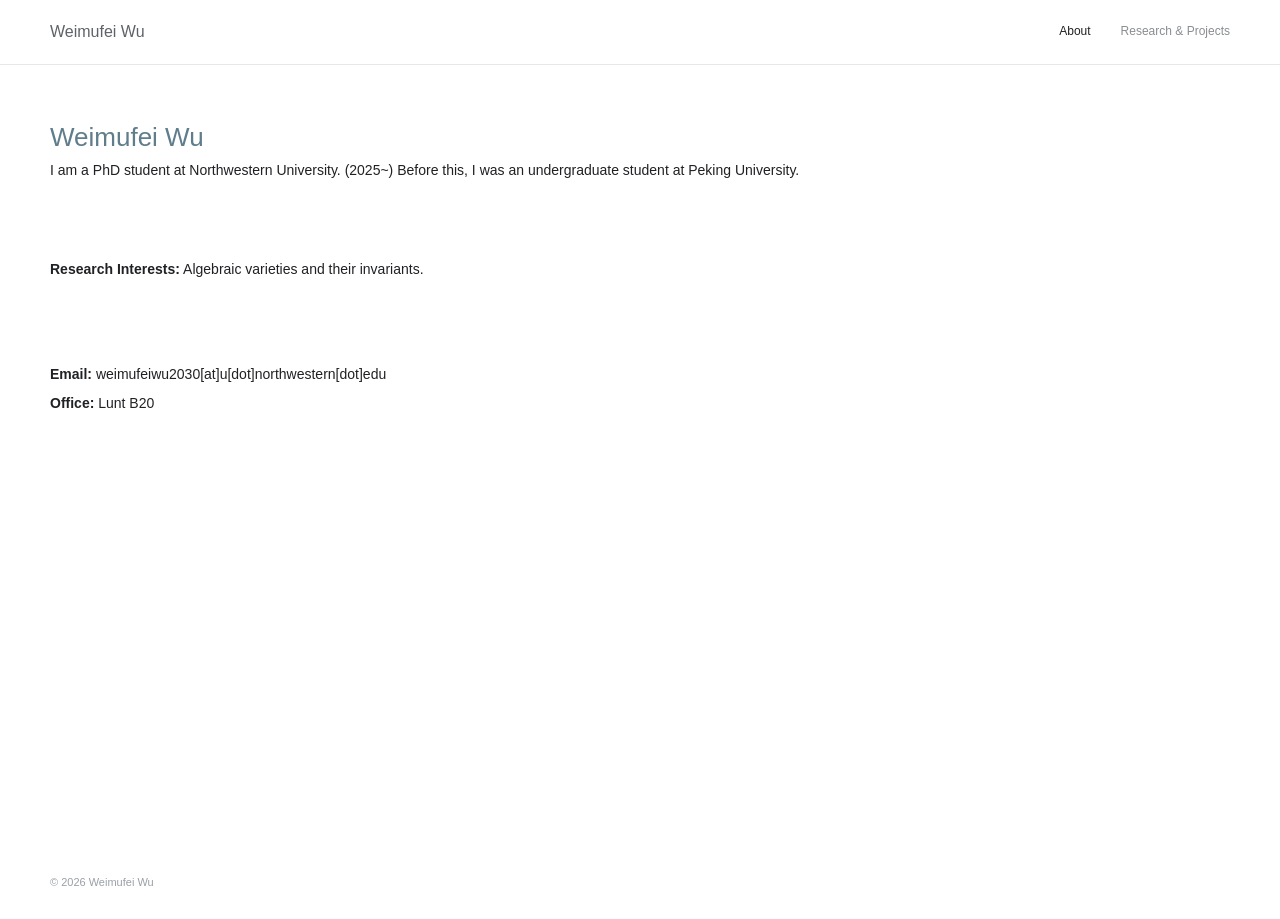
<file: index.html>
<!doctype html>
<html lang="en">
  <head>
    <meta charset="UTF-8" />
    <meta name="viewport" content="width=device-width, initial-scale=1.0" />
    <meta
      name="description"
      content="Weimufei Wu is a PhD student at Northwestern University whose research interests include algebraic varieties, Calabi–Yau varieties, and symplectic manifolds."
    />
    <meta name="theme-color" content="#ffffff" />
    <meta property="og:type" content="website" />
    <meta property="og:title" content="Weimufei Wu" />
    <meta
      property="og:description"
      content="PhD student at Northwestern University. Research in algebraic varieties, Calabi–Yau varieties, and symplectic manifolds."
    />
    <title>Weimufei Wu</title>
    <link rel="icon" href="favicon.svg" type="image/svg+xml" />
    <link rel="stylesheet" href="styles.css" />
  </head>
  <body>
    <a class="skip-link" href="#main">Skip to content</a>

    <header class="site-header">
      <div class="header-inner">
        <a class="brand" href="index.html">Weimufei Wu</a>
        <nav aria-label="Primary navigation">
          <a class="active" href="index.html" aria-current="page">About</a>
          <a href="research.html">Research &amp; Projects</a>
        </nav>
      </div>
    </header>

    <main id="main" class="page">
      <section class="intro" aria-labelledby="page-title">
        <h1 id="page-title">Weimufei Wu</h1>
        <p>I am a PhD student at Northwestern University. (2025~) Before this, I was an undergraduate student at Peking University.</p>
      </section>

      <section class="plain-section" aria-label="Research interests">
        <p>
          <strong>Research Interests:</strong> Algebraic varieties and their invariants.
        </p>
      </section>

      <section class="plain-section contact-details" aria-label="Contact information">
        <p><strong>Email:</strong> weimufeiwu2030[at]u[dot]northwestern[dot]edu</p>
        <p><strong>Office:</strong> Lunt B20</p>
      </section>
    </main>

    <footer class="site-footer">
      <p>© 2026 Weimufei Wu</p>
    </footer>
  </body>
</html>
</file>
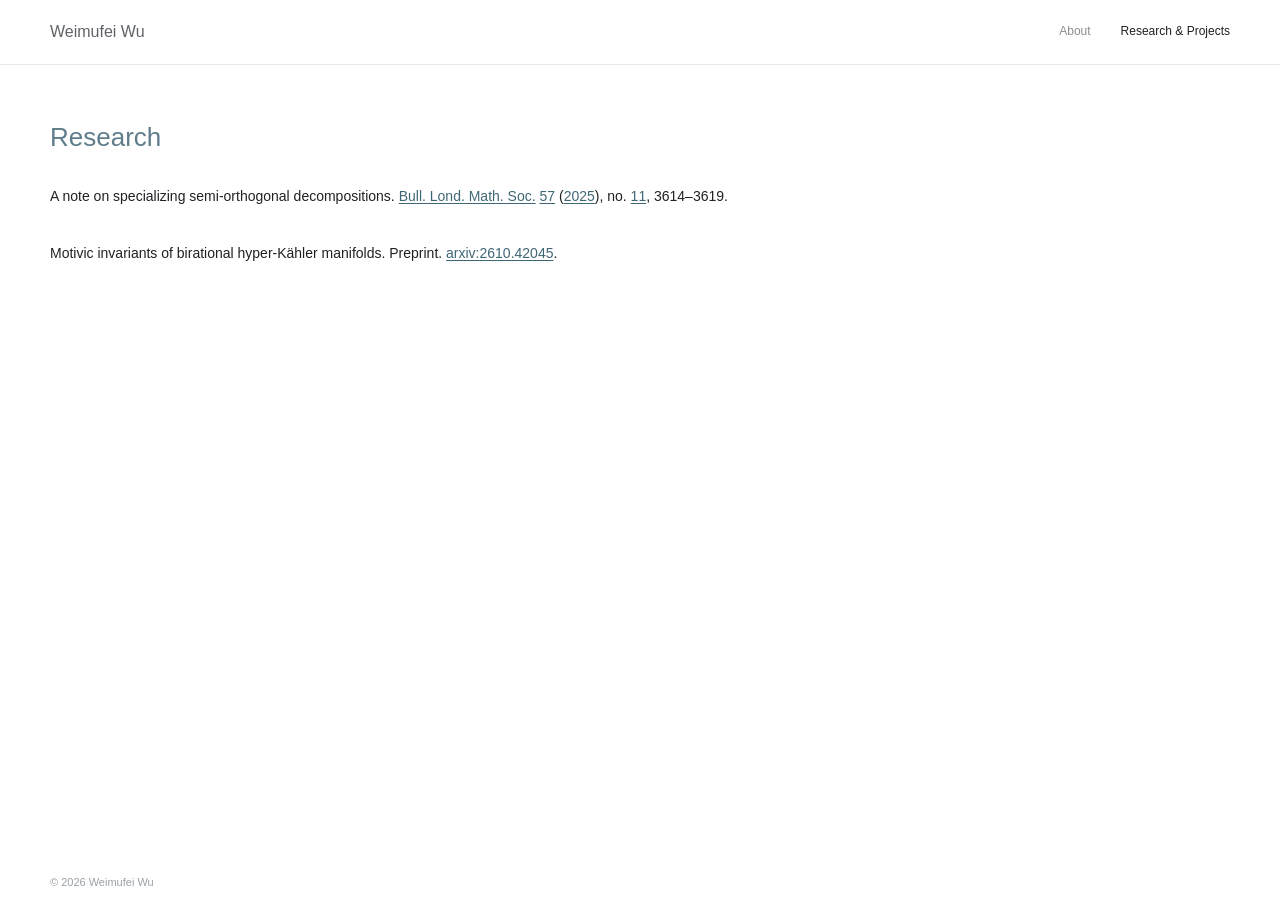
<file: research.html>
<!doctype html>
<html lang="en">
  <head>
    <meta charset="UTF-8" />
    <meta name="viewport" content="width=device-width, initial-scale=1.0" />
    <meta
      name="description"
      content="Research and projects by Weimufei Wu."
    />
    <meta name="theme-color" content="#ffffff" />
    <meta property="og:type" content="website" />
    <meta property="og:title" content="Research &amp; Projects — Weimufei Wu" />
    <meta
      property="og:description"
      content="Research and projects by Weimufei Wu."
    />
    <title>Research &amp; Projects — Weimufei Wu</title>
    <link rel="icon" href="favicon.svg" type="image/svg+xml" />
    <link rel="stylesheet" href="styles.css" />
  </head>
  <body>
    <a class="skip-link" href="#main">Skip to content</a>

    <header class="site-header">
      <div class="header-inner">
        <a class="brand" href="index.html">Weimufei Wu</a>
        <nav aria-label="Primary navigation">
          <a href="index.html">About</a>
          <a class="active" href="research.html" aria-current="page">Research &amp; Projects</a>
        </nav>
      </div>
    </header>

    <main id="main" class="page research-page">
      <section aria-labelledby="page-title">
        <h1 id="page-title">Research</h1>

        <div class="research-list">
          <p>
            A note on specializing semi-orthogonal decompositions.
            <a
              href="https://londmathsoc.onlinelibrary.wiley.com/doi/full/10.1112/blms.70173"
              target="_blank"
              rel="noreferrer"
              >Bull. Lond. Math. Soc.</a
            >
            <a
              href="https://mathscinet.ams.org/mathscinet/publications-search?query=ji%3A6316%20y%3A2025%20v%3A57"
              target="_blank"
              rel="noreferrer"
              >57</a
            >
            (<a
              href="https://mathscinet.ams.org/mathscinet/publications-search?query=ji%3A6316%20y%3A2025"
              target="_blank"
              rel="noreferrer"
              >2025</a
            >), no.
            <a
              href="https://mathscinet.ams.org/mathscinet/publications-search?query=ji%3A6316%20y%3A2025%20v%3A57%20iss%3A11"
              target="_blank"
              rel="noreferrer"
              >11</a
            >, 3614–3619.
          </p>

          <p>
            Motivic invariants of birational hyper-Kähler manifolds. Preprint.
            <a
              href="https://arxiv.org/abs/2610.42045"
              target="_blank"
              rel="noreferrer"
              >arxiv:2610.42045</a
            >.
          </p>
        </div>
      </section>
    </main>

    <footer class="site-footer">
      <p>© 2026 Weimufei Wu</p>
    </footer>
  </body>
</html>
</file>
<file: styles.css>
:root {
  --background: #ffffff;
  --text: #202124;
  --muted: #5f6368;
  --line: #e5e7e9;
  --heading: #607d8b;
  --link: #3f6675;
  --page-width: 1180px;
  font-family: Arial, Helvetica, sans-serif;
  color: var(--text);
  background: var(--background);
}

* {
  box-sizing: border-box;
}

html {
  min-width: 320px;
}

body {
  min-height: 100vh;
  margin: 0;
  background: var(--background);
  color: var(--text);
  font-size: 14px;
  line-height: 1.65;
  text-rendering: optimizeLegibility;
}

a {
  color: var(--link);
  text-underline-offset: 2px;
}

.skip-link {
  position: fixed;
  z-index: 100;
  top: 12px;
  left: 12px;
  padding: 8px 12px;
  background: var(--text);
  color: #ffffff;
  transform: translateY(-160%);
}

.skip-link:focus {
  transform: translateY(0);
}

.site-header {
  border-bottom: 1px solid var(--line);
}

.header-inner {
  display: flex;
  min-height: 64px;
  align-items: center;
  justify-content: space-between;
  width: min(calc(100% - 48px), var(--page-width));
  margin: 0 auto;
}

.brand {
  color: var(--muted);
  font-size: 16px;
  font-weight: 400;
  text-decoration: none;
}

nav {
  display: flex;
  gap: 30px;
  align-items: center;
}

nav a {
  color: #8a8d91;
  font-size: 12px;
  text-decoration: none;
}

nav a.active,
nav a:hover,
nav a:focus-visible {
  color: var(--text);
}

.page {
  width: min(calc(100% - 72px), var(--page-width));
  min-height: calc(100vh - 120px);
  margin: 0 auto;
  padding-top: 56px;
}

.intro,
.plain-section,
.research-page > section {
  max-width: 900px;
}

h1 {
  margin: 0 0 4px;
  color: var(--heading);
  font-size: 26px;
  font-weight: 400;
  line-height: 1.3;
}

p {
  margin: 0;
}

.plain-section {
  margin-top: 76px;
}

.contact-details {
  margin-top: 82px;
}

.contact-details p + p {
  margin-top: 6px;
}

strong {
  font-weight: 600;
}

.research-page {
  padding-top: 56px;
}

.research-list {
  margin-top: 30px;
}

.research-list p + p {
  margin-top: 34px;
}

.site-footer {
  width: min(calc(100% - 72px), var(--page-width));
  margin: 0 auto;
  padding: 28px 0;
  color: #9aa0a6;
  font-size: 11px;
}

:focus-visible {
  outline: 2px solid #7aa0b0;
  outline-offset: 3px;
}

@media (max-width: 640px) {
  body {
    font-size: 13px;
  }

  .header-inner {
    min-height: 76px;
    width: min(calc(100% - 32px), var(--page-width));
    gap: 14px;
    align-items: flex-start;
    flex-direction: column;
    justify-content: center;
  }

  nav {
    gap: 20px;
  }

  .page,
  .site-footer {
    width: min(calc(100% - 40px), var(--page-width));
  }

  .page {
    min-height: calc(100vh - 132px);
    padding-top: 40px;
  }

  h1 {
    font-size: 24px;
  }

  .plain-section {
    margin-top: 60px;
  }

  .contact-details {
    margin-top: 64px;
  }
}
</file>
